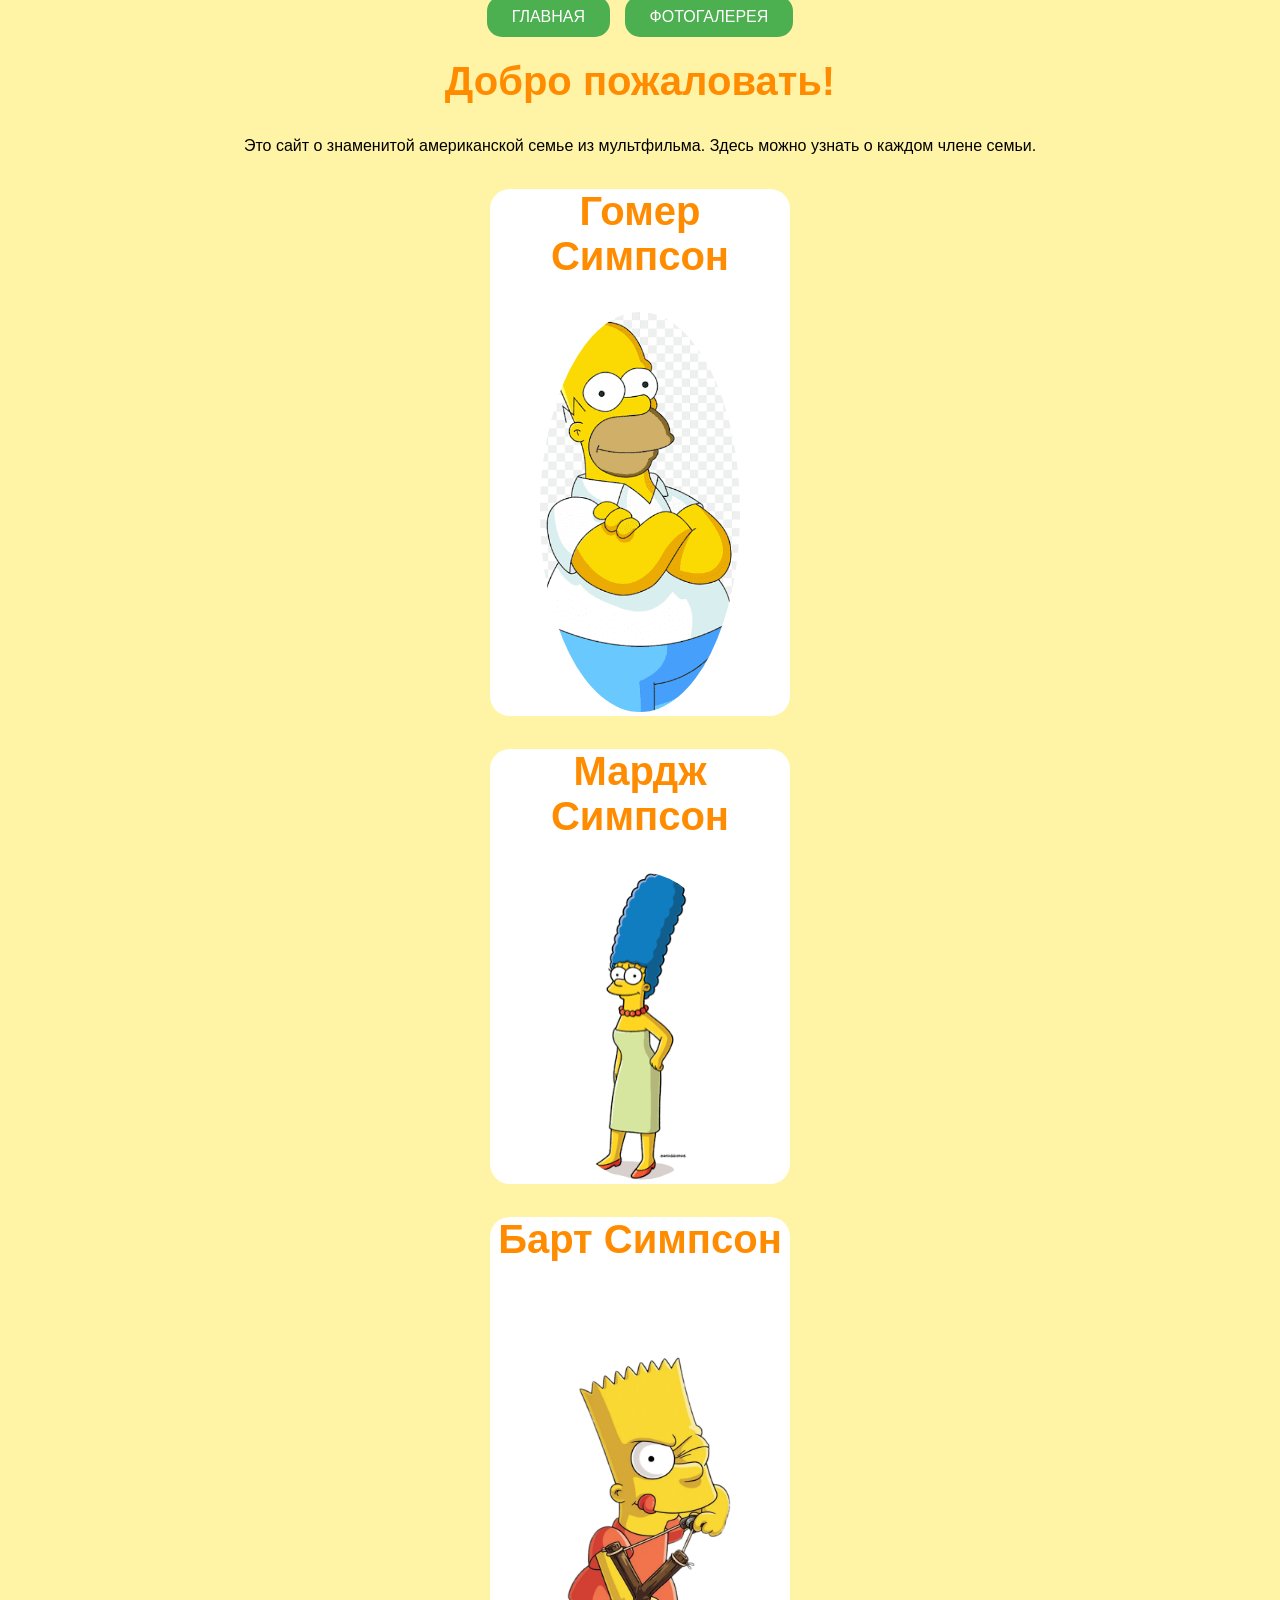
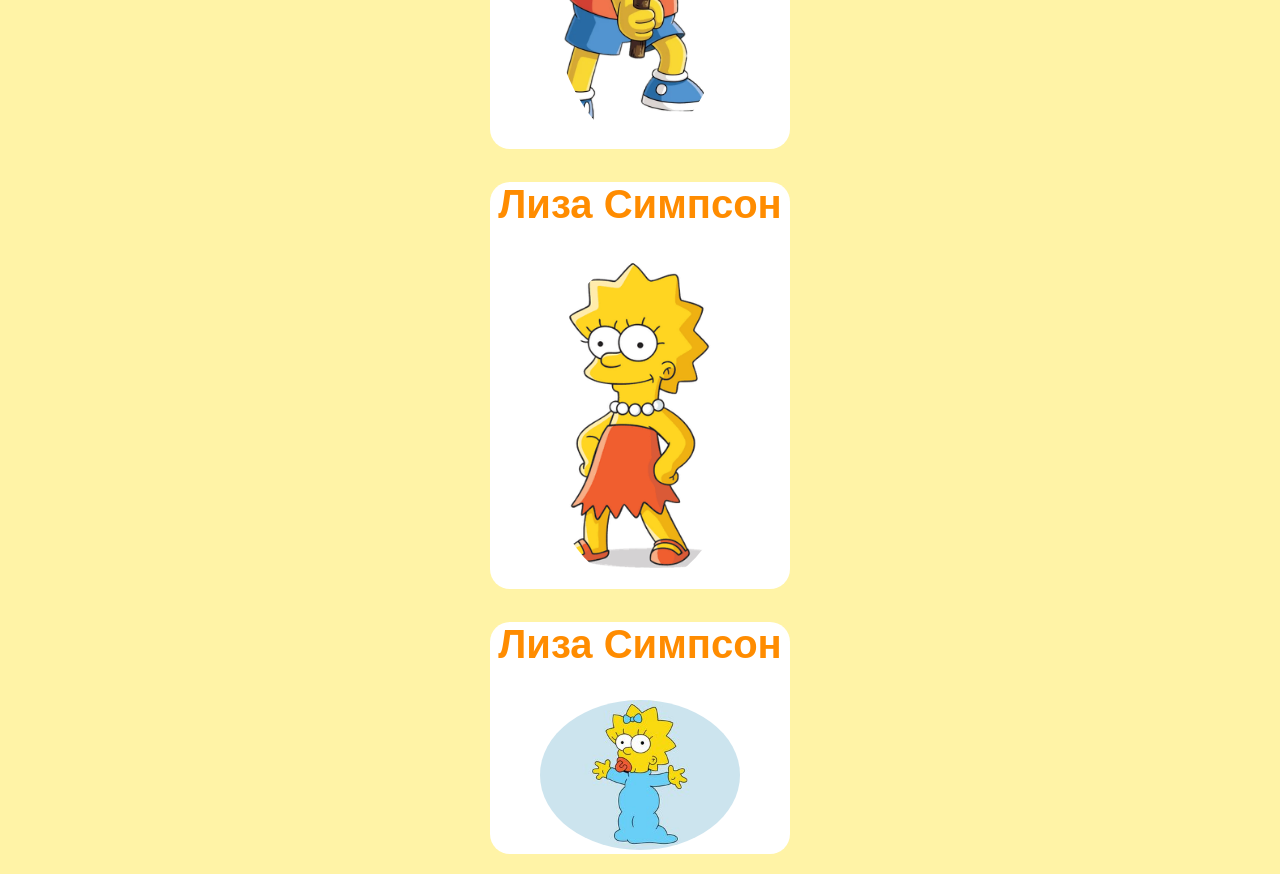
<file: index.html>
<!DOCTYPE html>
<html lang="en">
<head>
    <meta charset="UTF-8">
    <meta name="viewport" content="width=device-width, initial-scale=1.0">
    <title>симсан</title>
    <link rel="stylesheet" href="gggg.css">
</head>
<body>
    <nav>
        <a href="index.html" class="button">ГЛАВНАЯ</a>
        <a href="gallery.html" class="button">ФОТОГАЛЕРЕЯ</a>
    </nav>
    <h2>Добро пожаловать!</h2>
    <p>Это сайт о знаменитой американской семье из мультфильма. 
        Здесь можно узнать о каждом члене семьи.</p>
       <div class="card">
        <h2>Гомер Симпсон</h2>
        <img src="гомер.png" alt="гомер Симпсон">
       </div>

       <div class="card">
        <h2>Мардж Симпсон</h2>
        <img src="мардж.png" alt="Мардж Симпсон">
       </div>

       <div class="card">
        <h2>Барт Симпсон</h2>
        <img src="Bart_Simpson_Render.png" alt="Барт Симпсон">
       </div>

       <div class="card">
        <h2>Лиза Симпсон</h2>
        <img src="лиза.png" alt="Лиза Симпсон">
       </div>

        <div class="card">
        <h2>Лиза Симпсон</h2>
        <img src="md.jpg" alt="Мэги Симпсон">
       </div>
    
</body>
</html>
</file>
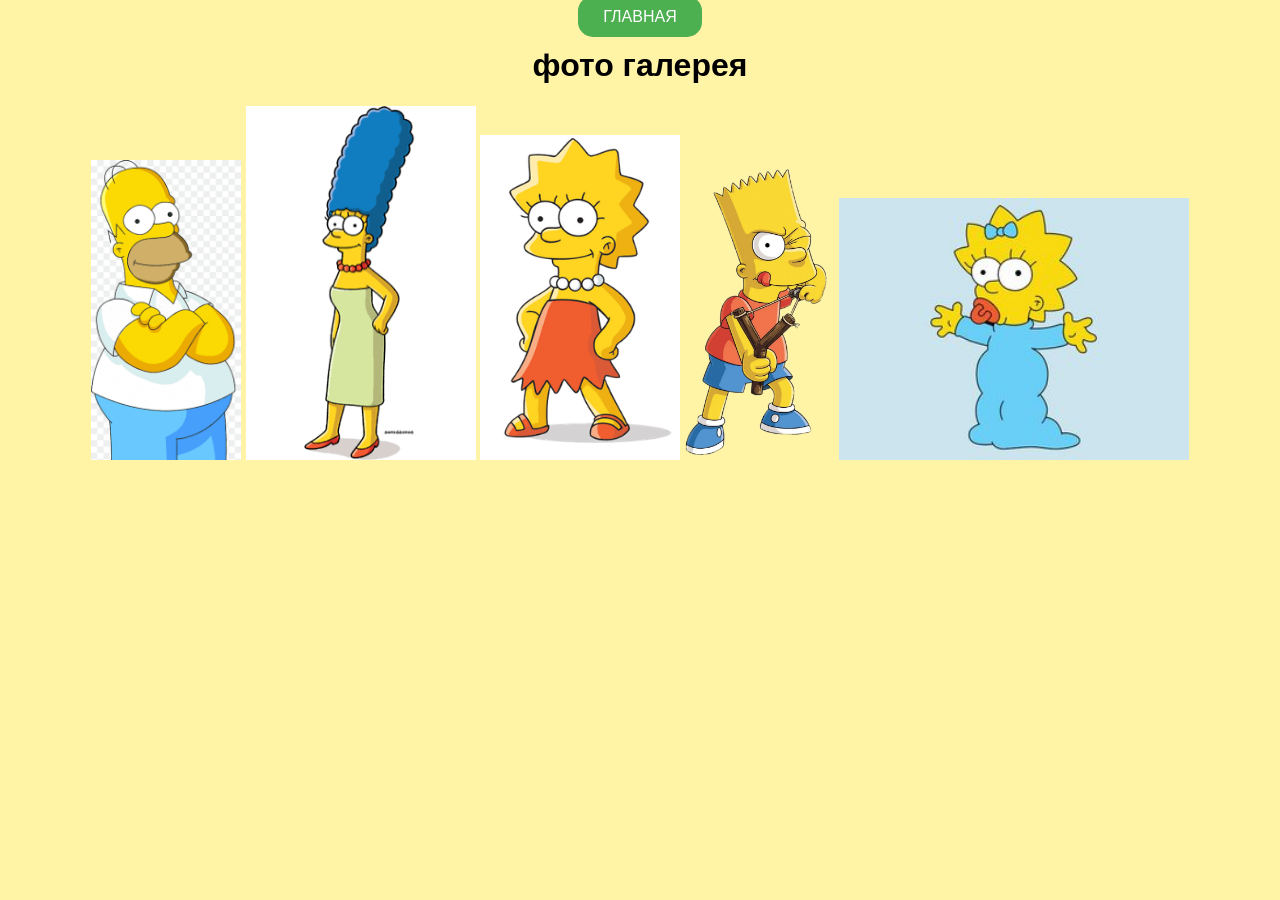
<file: gallery.html>
<!DOCTYPE html>
<html lang="en">
<head>
    <meta charset="UTF-8">
    <meta name="viewport" content="width=device-width, initial-scale=1.0">
    <title>фото</title>
    <link rel="stylesheet" href="gggg.css">
    
</head>
<body>
    <a href="index.html" class="button">ГЛАВНАЯ</a>
    <h1>фото галерея</h1>
    <img src="гомер.png" alt="глава Симпсонов" width="150">
    <img src="мардж.png" alt="" width="230">
    <img src="лиза.png" alt="" width="200">
<img src="Bart_Simpson_Render.png" alt="" width="150">
<img src="md.jpg" alt="" width="350">
</body>
</html>
</file>
<file: gggg.css>
body {
    background-color: #fff3a6;
    font-family: Arial, Helvetica, sans-serif;
    text-align: center;
}

h2 {
    color: #ff8c00;
    font-size: 40px;
}

.button{
    background-color: #4caf50;
    color: white;
    padding: 12px 25px;
    text-decoration: none;
    border-radius: 15px;
    margin: 5px;
}

.button:hover {
    background-color: #2e7d32;
}

.card {
    background: white;
    width: 300px;
    margin: 20px auto;
    border-radius: 20px;
}

.card img {
    width: 200px;
    border-radius: 50%;
}
</file>
